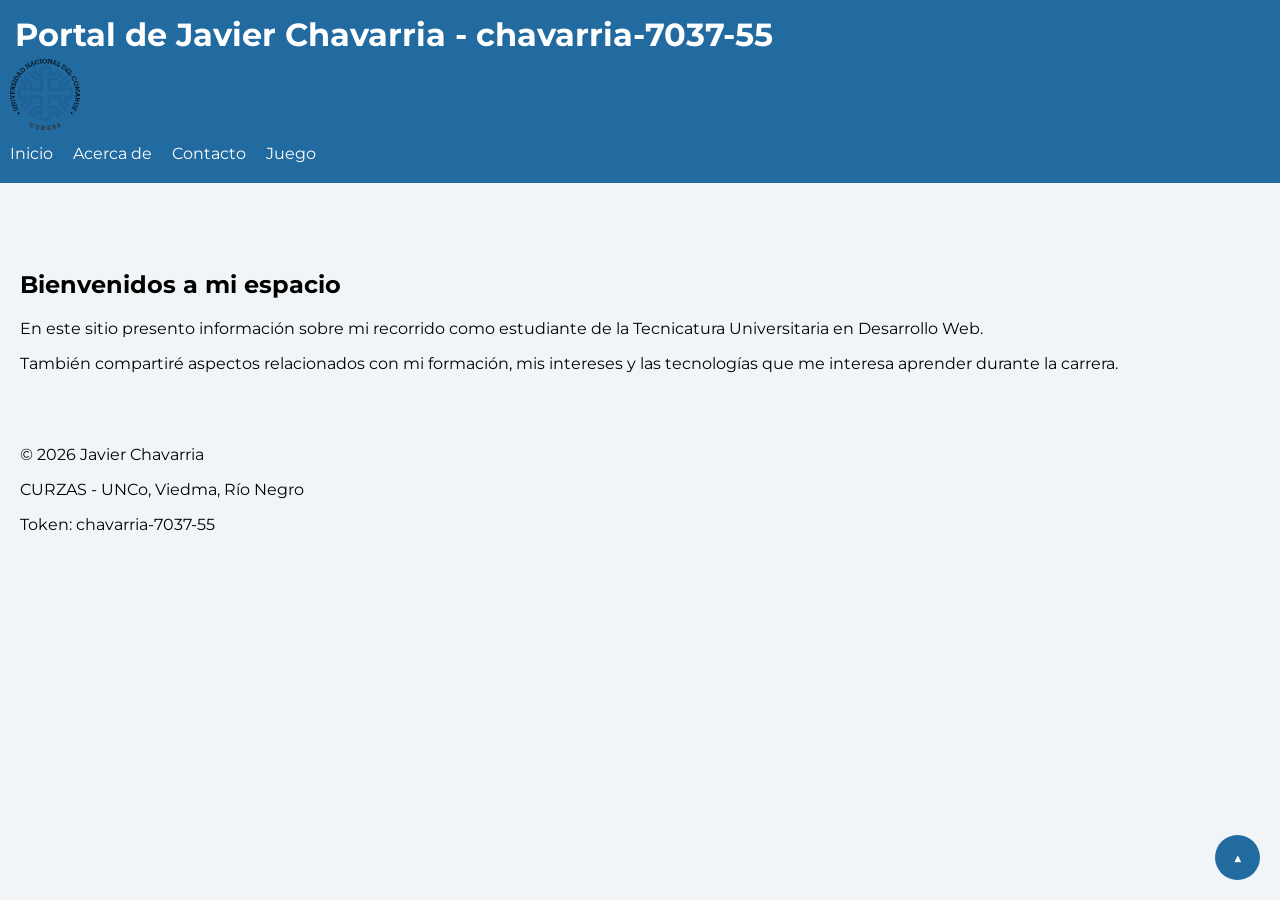
<file: index.html>
<!DOCTYPE html>
<html lang="es">
<head>
    <meta charset="utf-8">
    <meta name="viewport" content="width=device-width, initial-scale=1.0">
    <title>Portal de Javier Chavarria</title>
    <link rel="stylesheet" href="styles.css">
</head>

<body id="top">
    <!-- TOKEN-ALUMNO: chavarria-7037-55 -->

    <header>
        <h1>Portal de Javier Chavarria - chavarria-7037-55</h1>

        <img src="img/logo_curza.png" alt="Logo del CURZA" class="logo-curza">

        <nav>
            <ul>
                <li><a href="index.html">Inicio</a></li>
                <li><a href="acercade.html">Acerca de</a></li>
                <li><a href="contacto.html">Contacto</a></li>
                <li><a href="juego.html">Juego</a></li>
            </ul>
        </nav>
    </header>

    <main>
        <section>
            <h2>Bienvenidos a mi espacio</h2>

            <p>En este sitio presento información sobre mi recorrido como estudiante de la Tecnicatura Universitaria en Desarrollo Web.</p>

            <p>También compartiré aspectos relacionados con mi formación, mis intereses y las tecnologías que me interesa aprender durante la carrera.</p>
        </section>
    </main>

    <footer>
        <p>© 2026 Javier Chavarria</p>
        <p>CURZAS - UNCo, Viedma, Río Negro</p>
        <p>Token: chavarria-7037-55</p>
    </footer>

    <a href="#top" class="volver-inicio">▲</a>

</body>
</html>
</file>
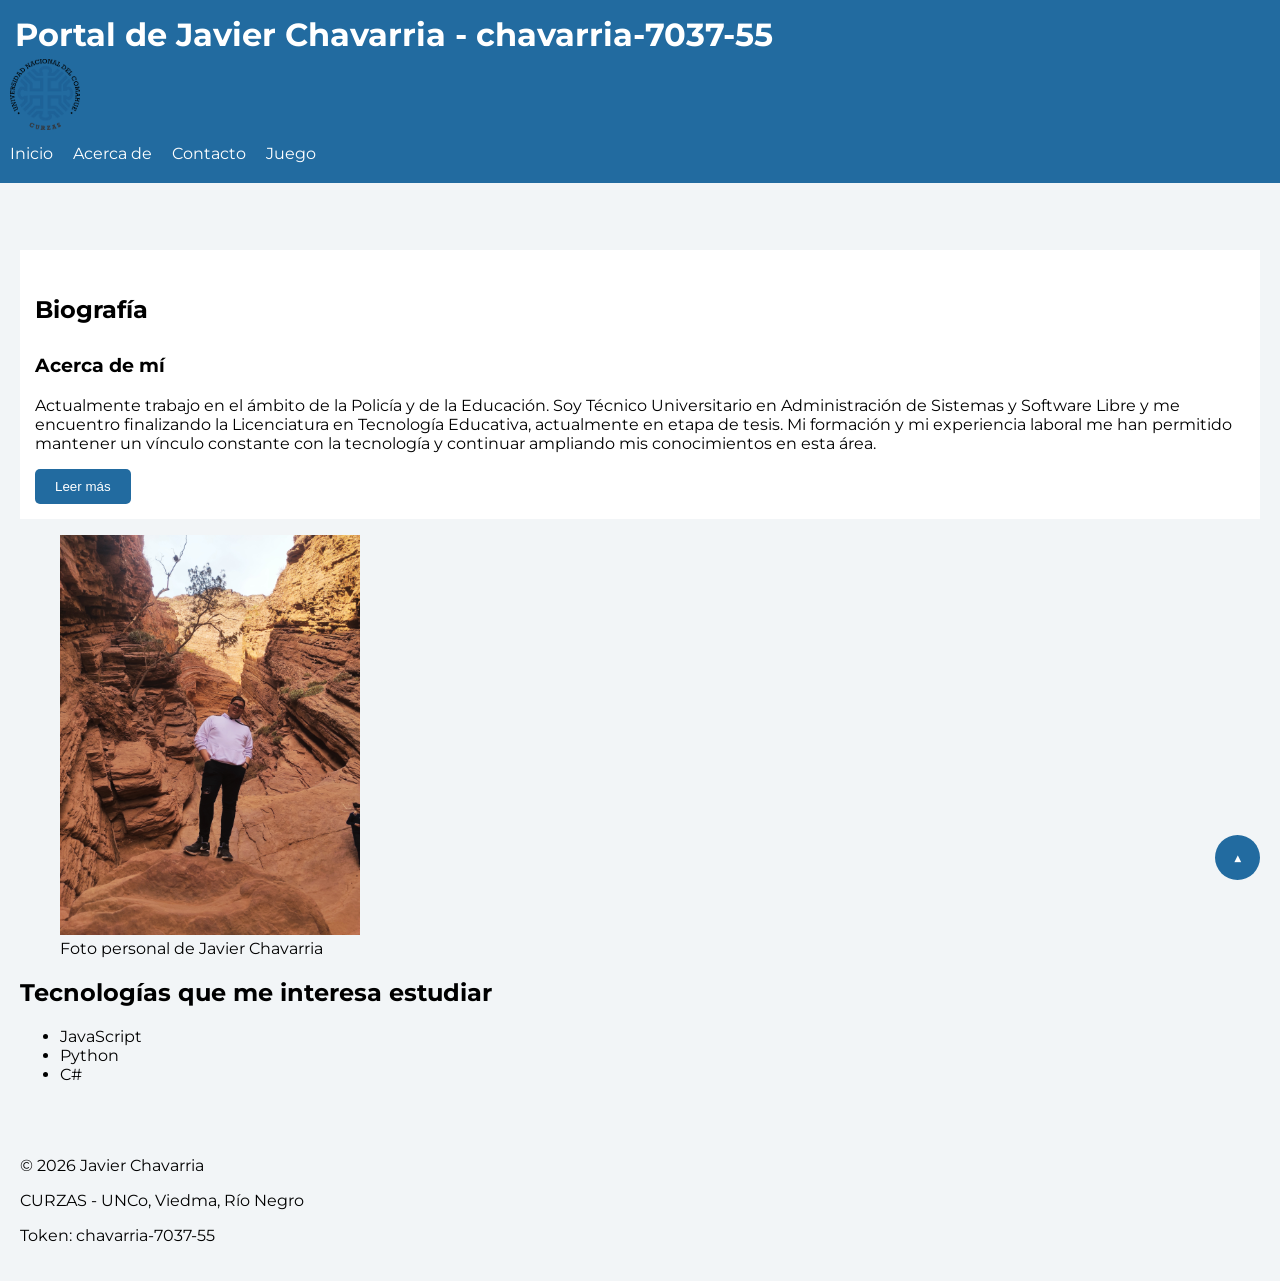
<file: acercade.html>
<!DOCTYPE html>
<html lang="es">
<head>
    <meta charset="utf-8">
    <meta name="viewport" content="width=device-width, initial-scale=1.0">
    <title>Acerca de Javier Chavarria</title>
    <link rel="stylesheet" href="styles.css">
</head>

<body id="top">
    <!-- TOKEN-ALUMNO: chavarria-7037-55 -->

    <header>
        <h1>Portal de Javier Chavarria - chavarria-7037-55</h1>

        <img src="img/logo_curza.png" alt="Logo del CURZA" class="logo-curza">

        <nav>
            <ul>
                <li><a href="index.html">Inicio</a></li>
                <li><a href="acercade.html">Acerca de</a></li>
                <li><a href="contacto.html">Contacto</a></li>
                <li><a href="juego.html">Juego</a></li>
            </ul>
        </nav>
    </header>

    <main>
        <article class="biografia">
            <h2>Biografía</h2>

            <section>
                <h3>Acerca de mí</h3>

                <p>Actualmente trabajo en el ámbito de la Policía y de la Educación. Soy Técnico Universitario en Administración de Sistemas y Software Libre y me encuentro finalizando la Licenciatura en Tecnología Educativa, actualmente en etapa de tesis. Mi formación y mi experiencia laboral me han permitido mantener un vínculo constante con la tecnología y continuar ampliando mis conocimientos en esta área.</p>
            </section>

            <section class="cv-completo" id="contenido-cv">
                <h3>Mi interés por el Desarrollo Web</h3>

                <p>Decidí estudiar la Tecnicatura Universitaria en Desarrollo Web con el objetivo de aprender más sobre programación y ampliar mi formación tecnológica. Me interesa especialmente adquirir conocimientos relacionados con el desarrollo de aplicaciones y videojuegos. A futuro, espero que esta formación me permita ampliar mis posibilidades laborales y desenvolverme en nuevos ámbitos vinculados con el desarrollo de software.</p>
            </section>

            <button
                type="button"
                id="btn-leer-mas-chavarria-7037-55"
                aria-expanded="false"
                aria-controls="contenido-cv">
                Leer más
            </button>
        </article>

        <figure>
            <img src="img/foto_javier.jpg" alt="Foto de Javier Chavarria" width="300">
            <figcaption>Foto personal de Javier Chavarria</figcaption>
        </figure>

        <aside>
            <h2>Tecnologías que me interesa estudiar</h2>

            <ul>
                <li>JavaScript</li>
                <li>Python</li>
                <li>C#</li>
            </ul>
        </aside>
    </main>

    <footer>
        <p>© 2026 Javier Chavarria</p>
        <p>CURZAS - UNCo, Viedma, Río Negro</p>
        <p>Token: chavarria-7037-55</p>
    </footer>

    <a href="#top" class="volver-inicio">▲</a>

    <script src="script.js"></script>
</body>
</html>
</file>
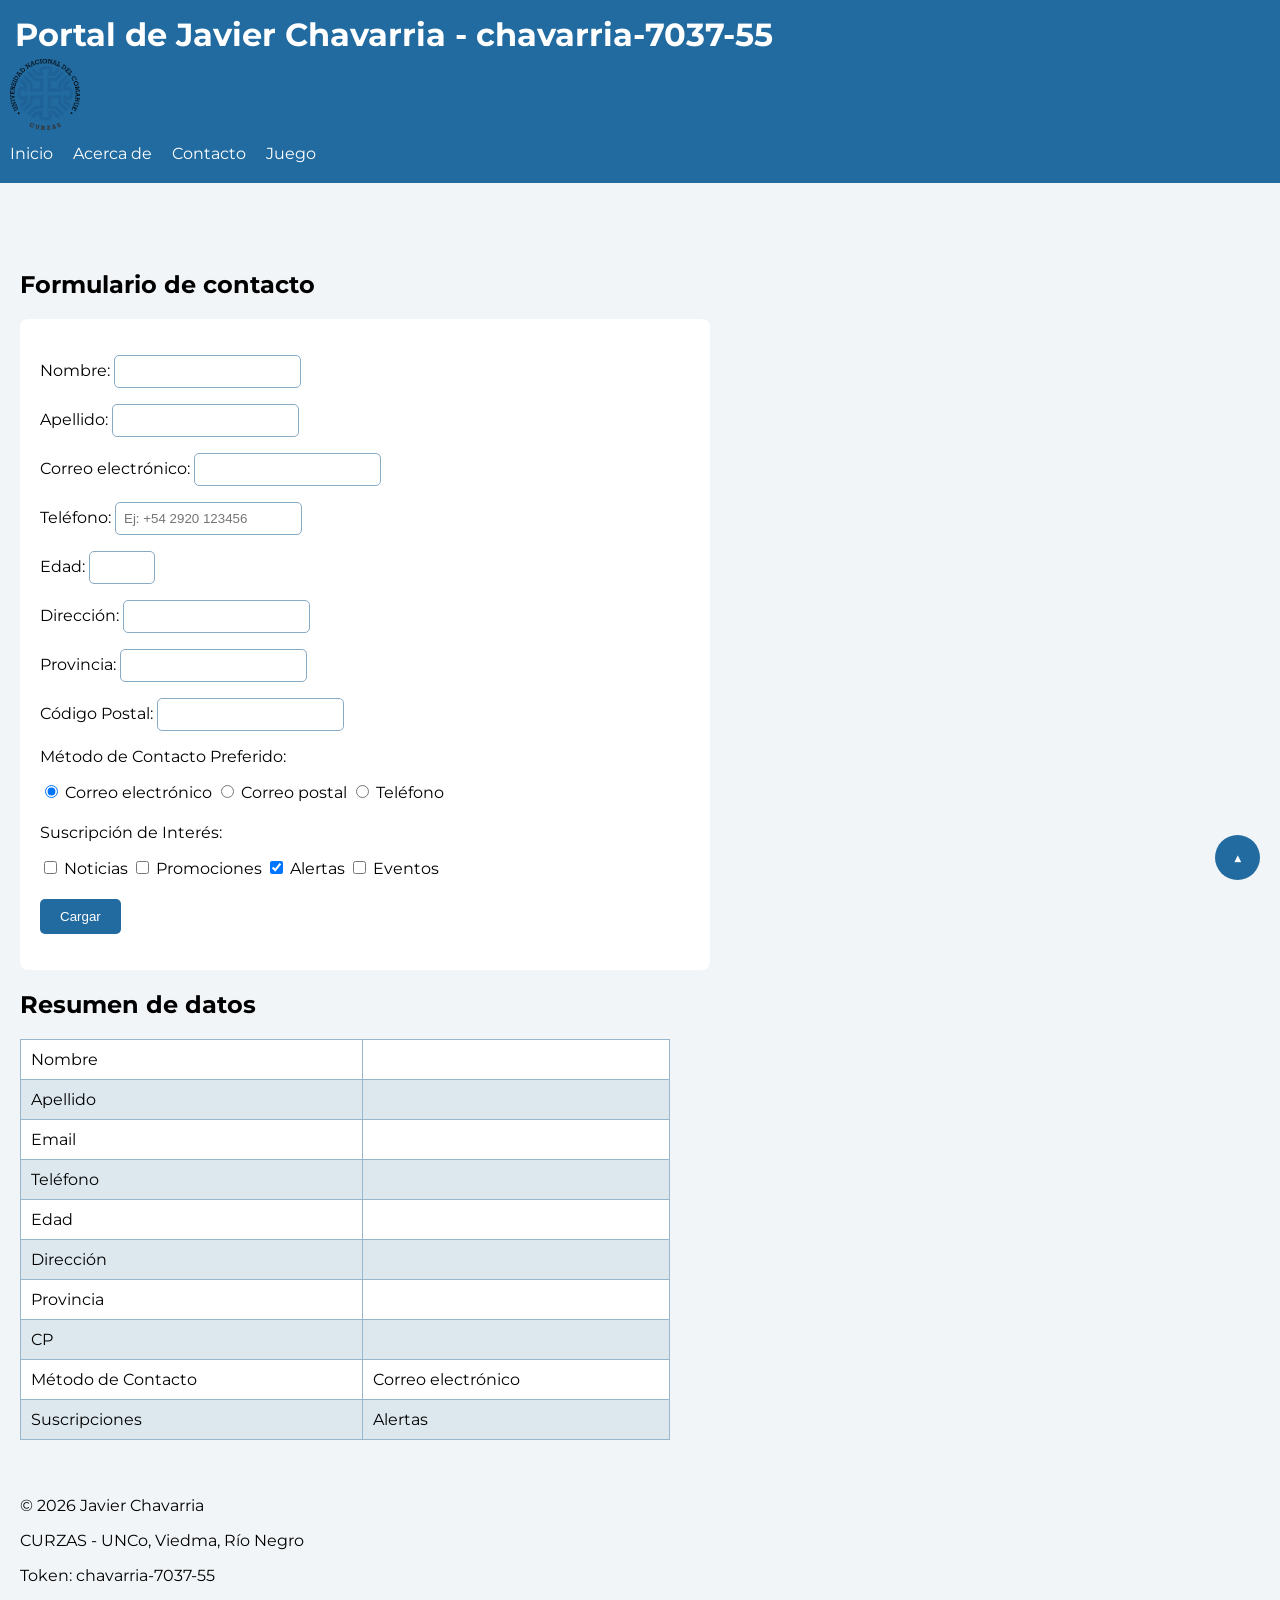
<file: contacto.html>
<!DOCTYPE html>
<html lang="es">
<head>
    <meta charset="utf-8">
    <meta name="viewport" content="width=device-width, initial-scale=1.0">
    <title>Contacto - Javier Chavarria</title>
    <link rel="stylesheet" href="styles.css">
</head>

<body id="top">
    <!-- TOKEN-ALUMNO: chavarria-7037-55 -->

    <header>
        <h1>Portal de Javier Chavarria - chavarria-7037-55</h1>

        <img src="img/logo_curza.png" alt="Logo del CURZA" class="logo-curza">

        <nav>
            <ul>
                <li><a href="index.html">Inicio</a></li>
                <li><a href="acercade.html">Acerca de</a></li>
                <li><a href="contacto.html">Contacto</a></li>
                <li><a href="juego.html">Juego</a></li>
            </ul>
        </nav>
    </header>

    <main>
        <section>
            <h2>Formulario de contacto</h2>

            <form>
                <p>
                    <label for="nombre">Nombre:</label>
                    <input type="text" id="nombre" name="nombre" maxlength="20" required>
                </p>

                <p>
                    <label for="apellido">Apellido:</label>
                    <input type="text" id="apellido" name="apellido" maxlength="20">
                </p>

                <p>
                    <label for="email">Correo electrónico:</label>
                    <input type="email" id="email" name="email" required>
                </p>

                <p>
                    <label for="telefono">Teléfono:</label>
                    <input type="tel" id="telefono" name="telefono" placeholder="Ej: +54 2920 123456">
                </p>

                <p>
                    <label for="edad">Edad:</label>
                    <input type="number" id="edad" name="edad" min="16" max="120">
                </p>

                <p>
                    <label for="direccion">Dirección:</label>
                    <input type="text" id="direccion" name="direccion">
                </p>

                <p>
                    <label for="provincia">Provincia:</label>
                    <input type="text" id="provincia" name="provincia" list="provincias">

                    <datalist id="provincias">
                        <option value="Río Negro">
                        <option value="Neuquén">
                        <option value="Chubut">
                        <option value="Santa Cruz">
                        <option value="Tierra del Fuego">
                        <option value="La Pampa">
                    </datalist>
                </p>

                <p>
                    <label for="codigo-postal">Código Postal:</label>
                    <input
                        type="text"
                        id="codigo-postal"
                        name="codigo-postal"
                        pattern="^[A-Z]\d{4}[A-Z]{3}$"
                        title="Ingrese el código postal con el formato R8500AAF">
                </p>

                <p>Método de Contacto Preferido:</p>

                <p>
                    <input type="radio" id="contacto-email" name="metodo-contacto" value="Correo electrónico" checked>
                    <label for="contacto-email">Correo electrónico</label>

                    <input type="radio" id="contacto-postal" name="metodo-contacto" value="Correo postal">
                    <label for="contacto-postal">Correo postal</label>

                    <input type="radio" id="contacto-telefono" name="metodo-contacto" value="Teléfono">
                    <label for="contacto-telefono">Teléfono</label>
                </p>

                <p>Suscripción de Interés:</p>

                <p>
                    <input type="checkbox" id="noticias" name="suscripciones" value="Noticias">
                    <label for="noticias">Noticias</label>

                    <input type="checkbox" id="promociones" name="suscripciones" value="Promociones">
                    <label for="promociones">Promociones</label>

                    <input type="checkbox" id="alertas" name="suscripciones" value="Alertas" checked>
                    <label for="alertas">Alertas</label>

                    <input type="checkbox" id="eventos" name="suscripciones" value="Eventos">
                    <label for="eventos">Eventos</label>
                </p>

                <p>
                    <button type="submit" id="btn-cargar-chavarria-7037-55">Cargar</button>
                </p>
            </form>

            <h2>Resumen de datos</h2>

            <table>
                <tr>
                    <td>Nombre</td>
                    <td id="resumen-nombre"></td>
                </tr>
                <tr>
                    <td>Apellido</td>
                    <td id="resumen-apellido"></td>
                </tr>
                <tr>
                    <td>Email</td>
                    <td id="resumen-email"></td>
                </tr>
                <tr>
                    <td>Teléfono</td>
                    <td id="resumen-telefono"></td>
                </tr>
                <tr>
                    <td>Edad</td>
                    <td id="resumen-edad"></td>
                </tr>
                <tr>
                    <td>Dirección</td>
                    <td id="resumen-direccion"></td>
                </tr>
                <tr>
                    <td>Provincia</td>
                    <td id="resumen-provincia"></td>
                </tr>
                <tr>
                    <td>CP</td>
                    <td id="resumen-cp"></td>
                </tr>
                <tr>
                    <td>Método de Contacto</td>
                    <td id="resumen-metodo-contacto"></td>
                </tr>
                <tr>
                    <td>Suscripciones</td>
                    <td id="resumen-suscripciones"></td>
                </tr>
            </table>
        </section>
    </main>

    <footer>
        <p>© 2026 Javier Chavarria</p>
        <p>CURZAS - UNCo, Viedma, Río Negro</p>
        <p>Token: chavarria-7037-55</p>
    </footer>

    <a href="#top" class="volver-inicio">▲</a>

    <script src="script.js"></script>
</body>
</html>
</file>
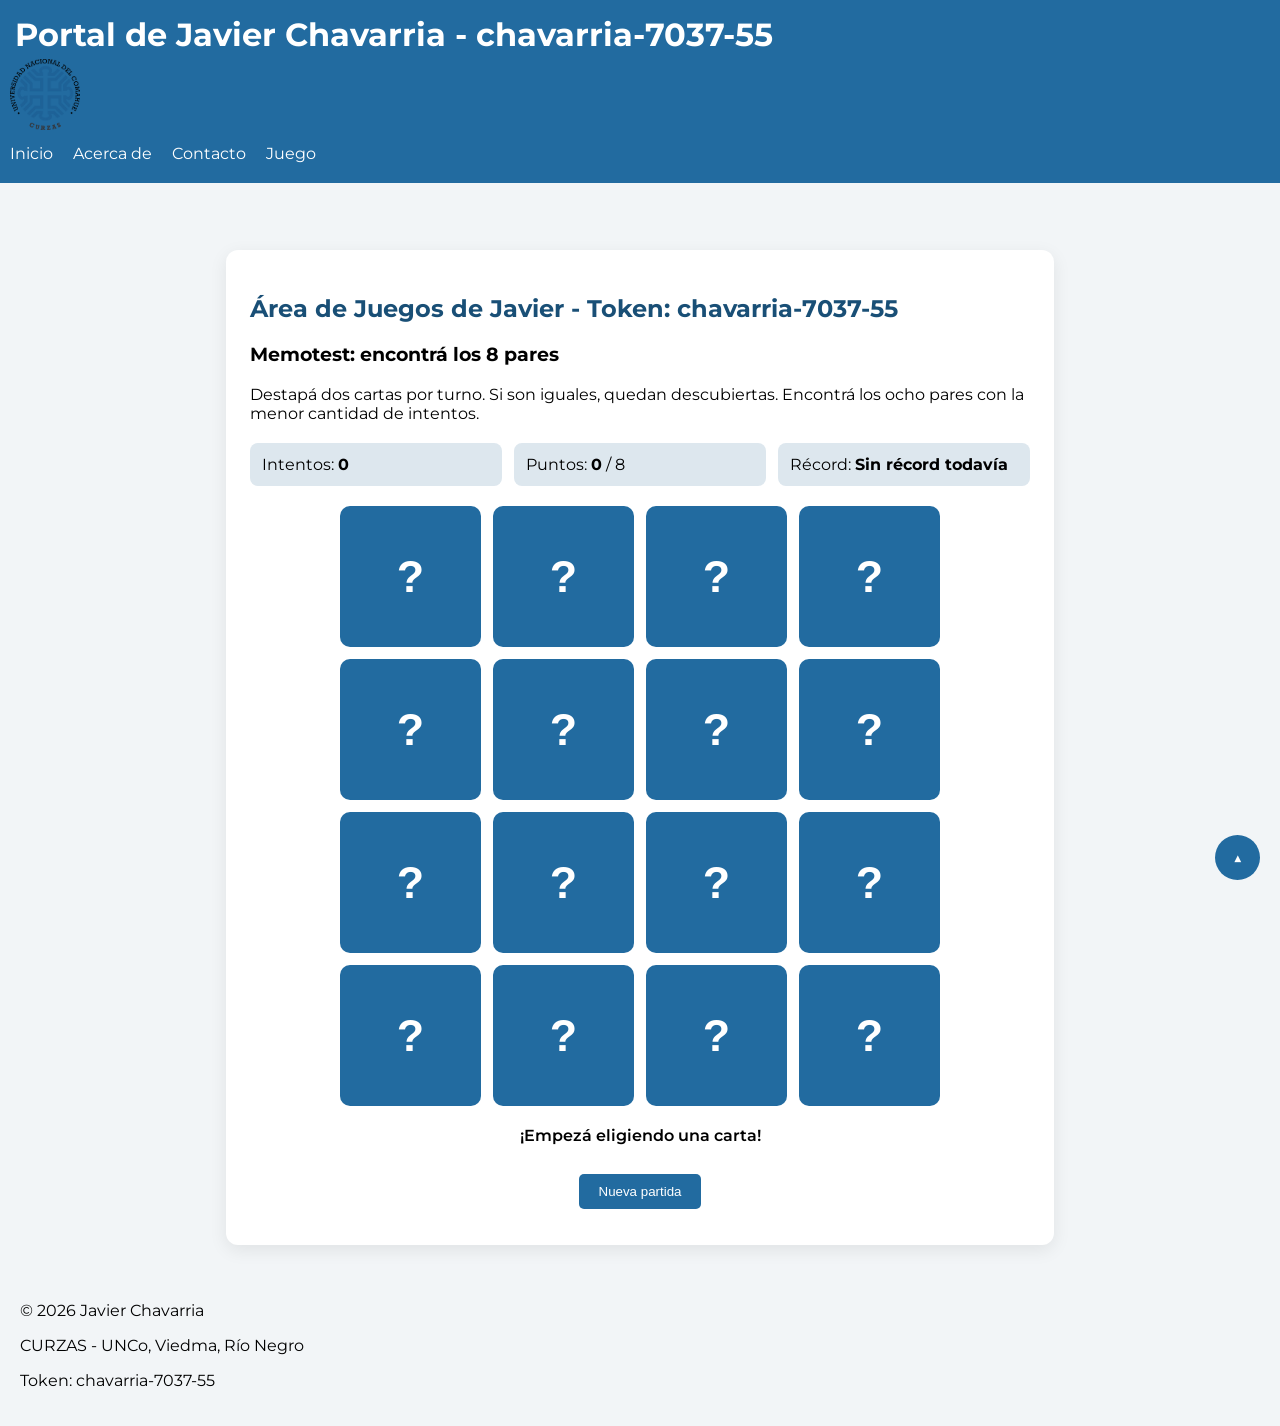
<file: juego.html>
<!DOCTYPE html>
<html lang="es">
<head>
    <meta charset="utf-8">
    <meta name="viewport" content="width=device-width, initial-scale=1.0">
    <title>Área de Juegos de Javier - Token: chavarria-7037-55</title>
    <link rel="stylesheet" href="styles.css">
</head>
<body id="top">
    <!-- TOKEN-ALUMNO: chavarria-7037-55 -->
    <header>
        <h1>Portal de Javier Chavarria - chavarria-7037-55</h1>
        <img src="img/logo_curza.png" alt="Logo del CURZA" class="logo-curza">
        <nav aria-label="Navegación principal">
            <ul>
                <li><a href="index.html">Inicio</a></li>
                <li><a href="acercade.html">Acerca de</a></li>
                <li><a href="contacto.html">Contacto</a></li>
                <li><a href="juego.html" aria-current="page">Juego</a></li>
            </ul>
        </nav>
    </header>
    <main class="pagina-juego">
        <section class="juego-contenedor" aria-labelledby="titulo-juego">
            <h2 id="titulo-juego">Área de Juegos de Javier - Token: chavarria-7037-55</h2>
            <h3>Memotest: encontrá los 8 pares</h3>
            <p>Destapá dos cartas por turno. Si son iguales, quedan descubiertas. Encontrá los ocho pares con la menor cantidad de intentos.</p>
            <div class="juego-estadisticas" aria-label="Estadísticas del juego">
                <p>Intentos: <strong id="juego-intentos">0</strong></p>
                <p>Puntos: <strong id="juego-puntos">0</strong> / 8</p>
                <p>Récord: <strong id="juego-record">Sin récord todavía</strong></p>
            </div>
            <div id="juego-tablero" class="juego-tablero" aria-label="Tablero de dieciséis cartas"></div>
            <p id="juego-mensaje" class="juego-mensaje" role="status" aria-live="polite">¡Empezá eligiendo una carta!</p>
            <button type="button" id="btn-reiniciar-chavarria-7037-55" class="juego-reiniciar">Nueva partida</button>
        </section>
    </main>
    <footer>
        <p>© 2026 Javier Chavarria</p>
        <p>CURZAS - UNCo, Viedma, Río Negro</p>
        <p>Token: chavarria-7037-55</p>
    </footer>
    <a href="#top" class="volver-inicio" aria-label="Volver al inicio de la página">▲</a>
    <script src="script.js"></script>
</body>
</html>
</file>
<file: styles.css>
@import url('https://fonts.googleapis.com/css2?family=Montserrat:wght@400;600;700&display=swap');

/*
Alumno: Javier Chavarria
Token: chavarria-7037-55

Paleta de colores:
Primario: hsl(205, 65%, 38%)
Primario oscuro: hsl(205, 65%, 28%)
Fondo: hsl(205, 25%, 96%)
Fondo suave: hsl(205, 35%, 90%)
*/

body {
    margin: 0;
    font-family: 'Montserrat', sans-serif;
    background-color: hsl(205, 25%, 96%);
}

/* CABECERA */

header {
    position: fixed;
    top: 0;
    width: 100%;
    z-index: 1000;
    background-color: hsl(205, 65%, 38%);
    color: white;
    padding: 10px;
}

header h1 {
    margin: 5px;
}

/* LOGO CURZA */

.logo-curza {
    width: 70px;
    transition: transform 1s ease-in-out;
}

.logo-curza:hover {
    transform: rotateY(360deg);
}

/* NAVEGACION */

nav ul {
    display: flex;
    list-style: none;
    padding: 0;
    margin: 10px 0;
}

nav li {
    margin-right: 20px;
}

nav a {
    color: white;
    text-decoration: none;
}

/* CONTENIDO */

main {
    padding: 250px 20px 20px 20px;
}

/* BIOGRAFIA */

.biografia {
    max-height: 300px;
    overflow-y: auto;
    background-color: white;
    padding: 15px;
    box-sizing: border-box;
}

.biografia > h2 {
    position: sticky;
    top: 0;
    background-color: white;
    z-index: 10;
    padding: 10px 0;
}

/* TP5: CONTENIDO OCULTO DE LA BIOGRAFIA */

.cv-completo {
    display: none;
}

/* FORMULARIO */

form {
    background-color: white;
    padding: 20px;
    border-radius: 8px;
    max-width: 650px;
}

form label {
    display: inline-block;
    margin-bottom: 5px;
}

input[type="text"],
input[type="email"],
input[type="tel"],
input[type="number"] {
    padding: 8px;
    border: 1px solid hsl(205, 35%, 65%);
    border-radius: 5px;
}

input[type="text"]:focus,
input[type="email"]:focus,
input[type="tel"]:focus,
input[type="number"]:focus {
    outline: 2px solid hsl(205, 65%, 38%);
}

button {
    padding: 10px 20px;
    background-color: hsl(205, 65%, 38%);
    color: white;
    border: none;
    border-radius: 5px;
}

/* TABLA */

table {
    border-collapse: collapse;
    width: 100%;
    max-width: 650px;
    background-color: white;
}

td {
    border: 1px solid hsl(205, 35%, 70%);
    padding: 10px;
}

tr:nth-child(even) {
    background-color: hsl(205, 35%, 90%);
}

/* PIE DE PAGINA */

footer {
    padding: 20px;
}

/* BOTON VOLVER AL INICIO */

.volver-inicio {
    position: fixed;
    bottom: 20px;
    right: 20px;
    z-index: 999;

    width: 45px;
    height: 45px;
    border-radius: 50%;

    background-color: hsl(205, 65%, 38%);
    color: white;

    display: flex;
    align-items: center;
    justify-content: center;

    text-decoration: none;
}

/* RESPONSIVE */

@media (max-width: 768px) {

    header {
        padding: 8px;
    }

    header h1 {
        font-size: 18px;
    }

    .logo-curza {
        width: 50px;
    }

    nav ul {
        flex-direction: column;
    }

    nav li {
        margin: 3px 0;
    }

    main {
        padding-top: 250px;
    }

    form {
        max-width: 100%;
    }

    form p {
        display: flex;
        flex-wrap: wrap;
        gap: 8px;
    }

    form input[type="text"],
    form input[type="email"],
    form input[type="tel"],
    form input[type="number"] {
        max-width: 100%;
        box-sizing: border-box;
    }

    table {
        display: block;
        overflow-x: auto;
    }
}


/* TP6: MEMOTEST */
.pagina-juego { padding-top: 250px; }
.juego-contenedor { max-width: 780px; margin: 0 auto; background: white; padding: 24px; border-radius: 12px; box-shadow: 0 5px 18px rgba(0,0,0,.08); }
.juego-contenedor h2 { color: hsl(205, 65%, 28%); overflow-wrap: anywhere; }
.juego-estadisticas { display: flex; flex-wrap: wrap; gap: 12px; margin: 20px 0; }
.juego-estadisticas p { flex: 1 1 150px; padding: 12px; margin: 0; background: hsl(205,35%,90%); border-radius: 8px; }
.juego-tablero { display: grid; grid-template-columns: repeat(4, minmax(0, 1fr)); gap: 12px; max-width: 600px; margin: 20px auto; }
.juego-carta { display: grid; place-items: center; width: 100%; aspect-ratio: 1 / 1; padding: 0; font-size: clamp(1.5rem, 5vw, 2.8rem); font-weight: 700; cursor: pointer; background: hsl(205,65%,38%); color: white; border: 2px solid transparent; border-radius: 10px; transition: background-color .25s ease, transform .25s ease, box-shadow .25s ease; }
.juego-carta:hover:not(:disabled) { background: hsl(205,65%,28%); transform: translateY(-2px); }
.juego-carta.descubierta { background: hsl(205,35%,90%); color: hsl(205,65%,28%); transform: rotateY(0deg); }
.juego-carta.encontrada { background: #ccefd7; color: #16552a; cursor: default; }
.juego-carta:focus-visible, .juego-reiniciar:focus-visible { outline: 3px solid #d77d12; outline-offset: 3px; }
.juego-mensaje { min-height: 2em; font-weight: 600; text-align: center; }
.juego-reiniciar { display: block; margin: 12px auto; cursor: pointer; transition: background-color .2s ease; }
.juego-reiniciar:hover { background: hsl(205,65%,28%); }
@media (max-width: 768px) {
    .pagina-juego { padding-top: 250px; }
    .juego-contenedor { padding: 14px; }
    .juego-tablero { gap: 7px; }
    .juego-carta { border-radius: 7px; }
}
@media (prefers-reduced-motion: reduce) {
    .juego-carta, .juego-reiniciar { transition: none; }
}
</file>
